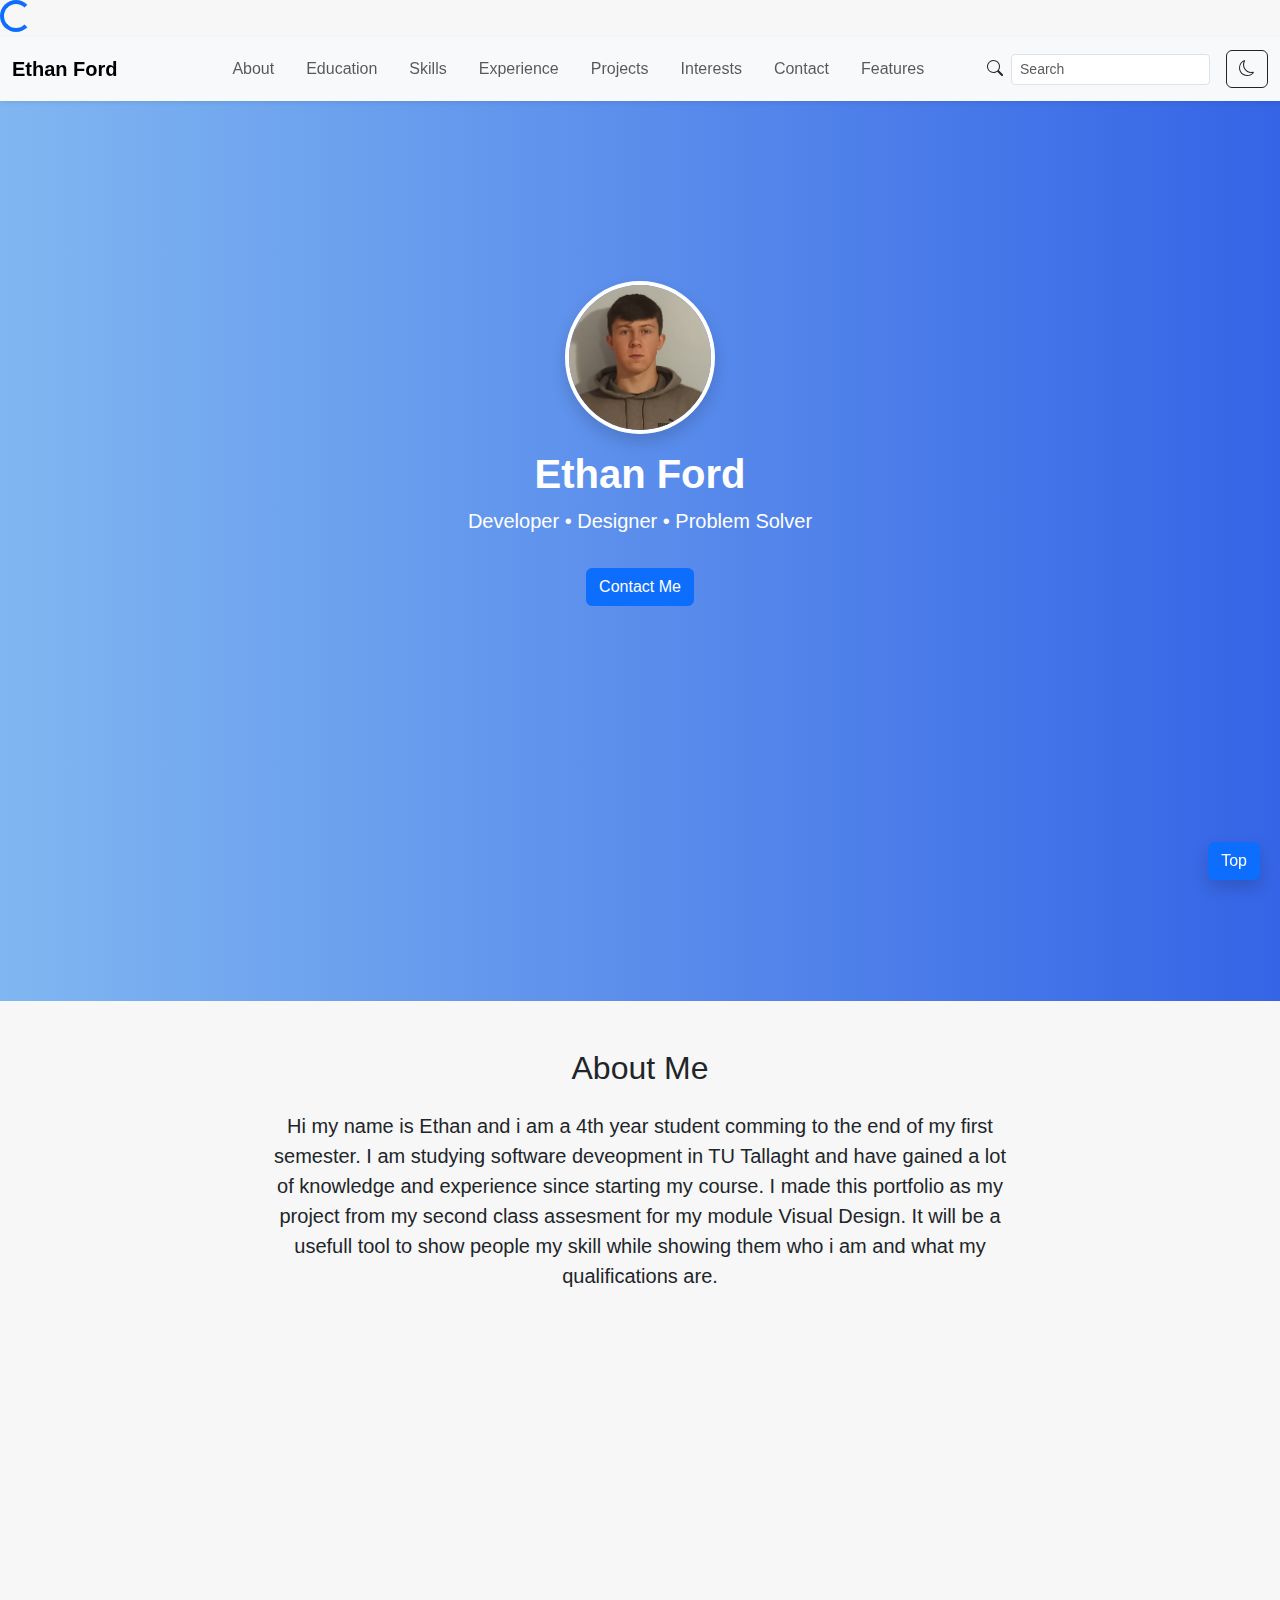
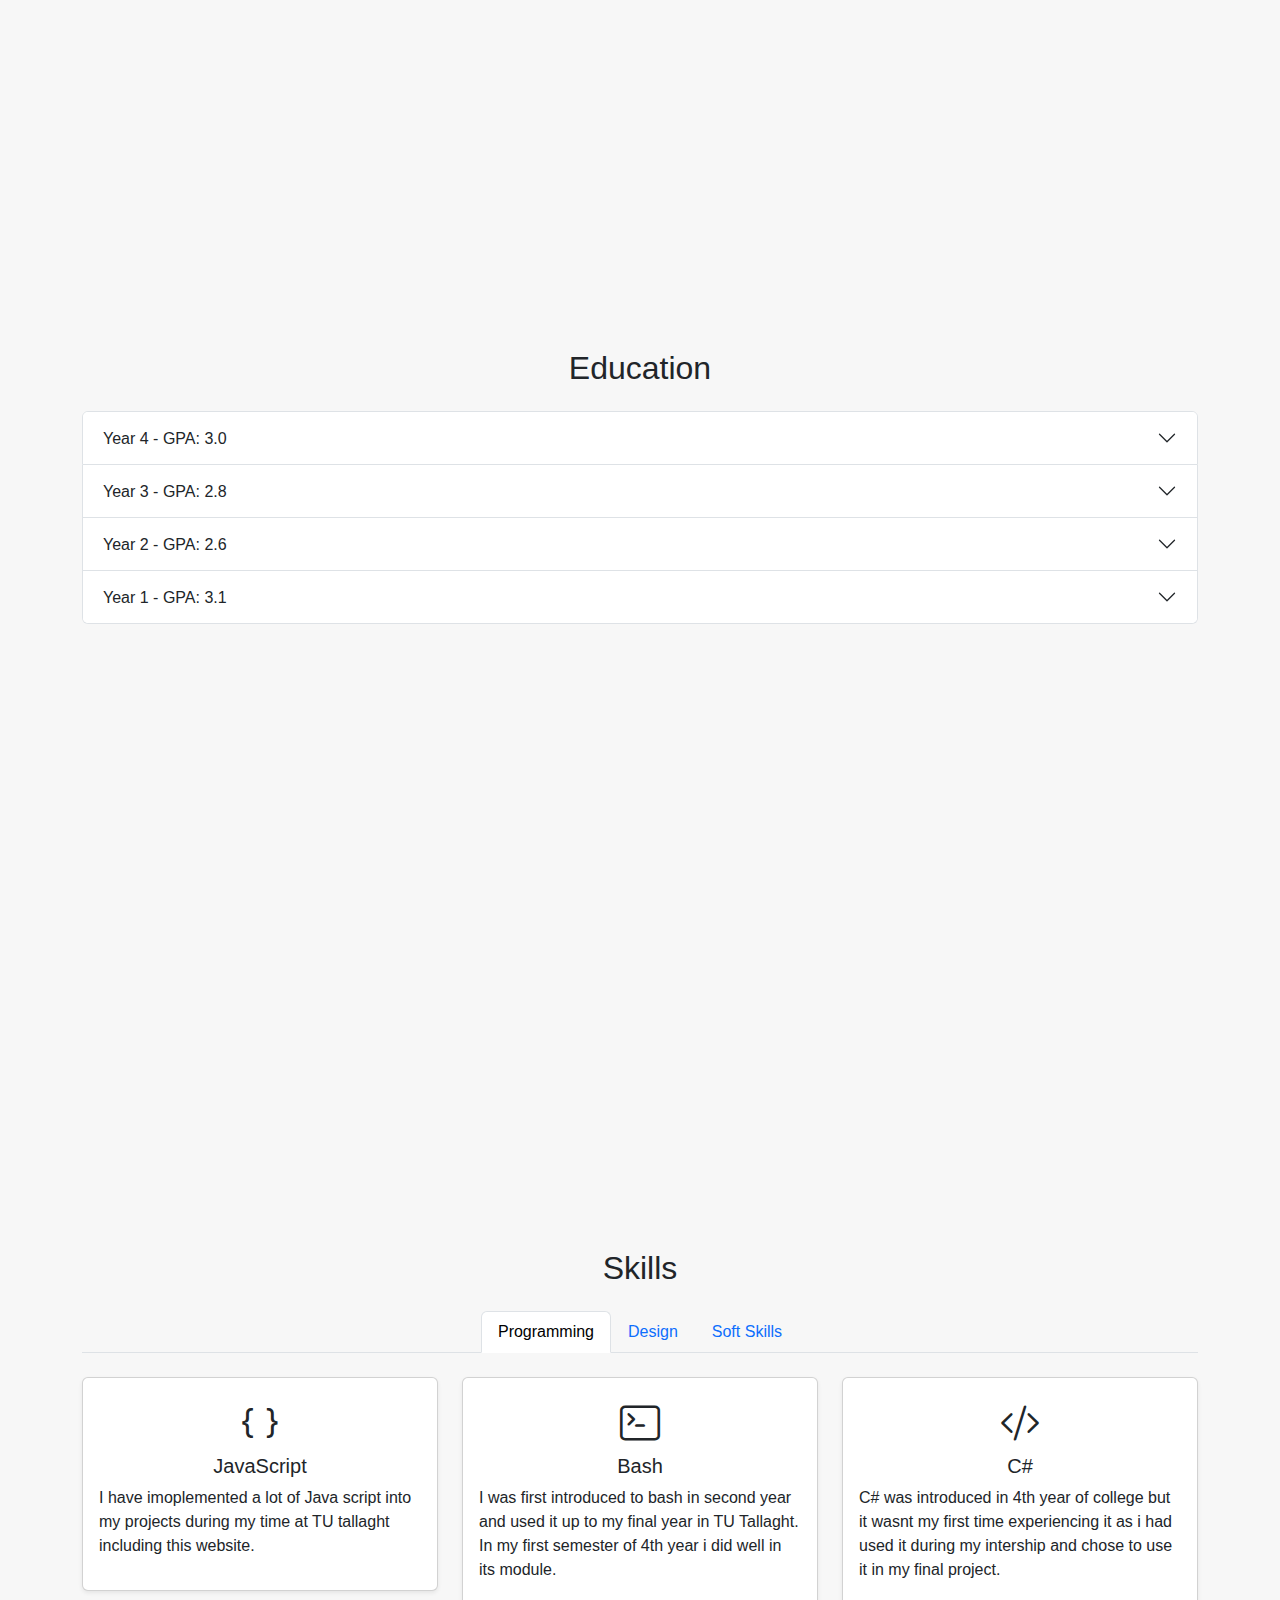
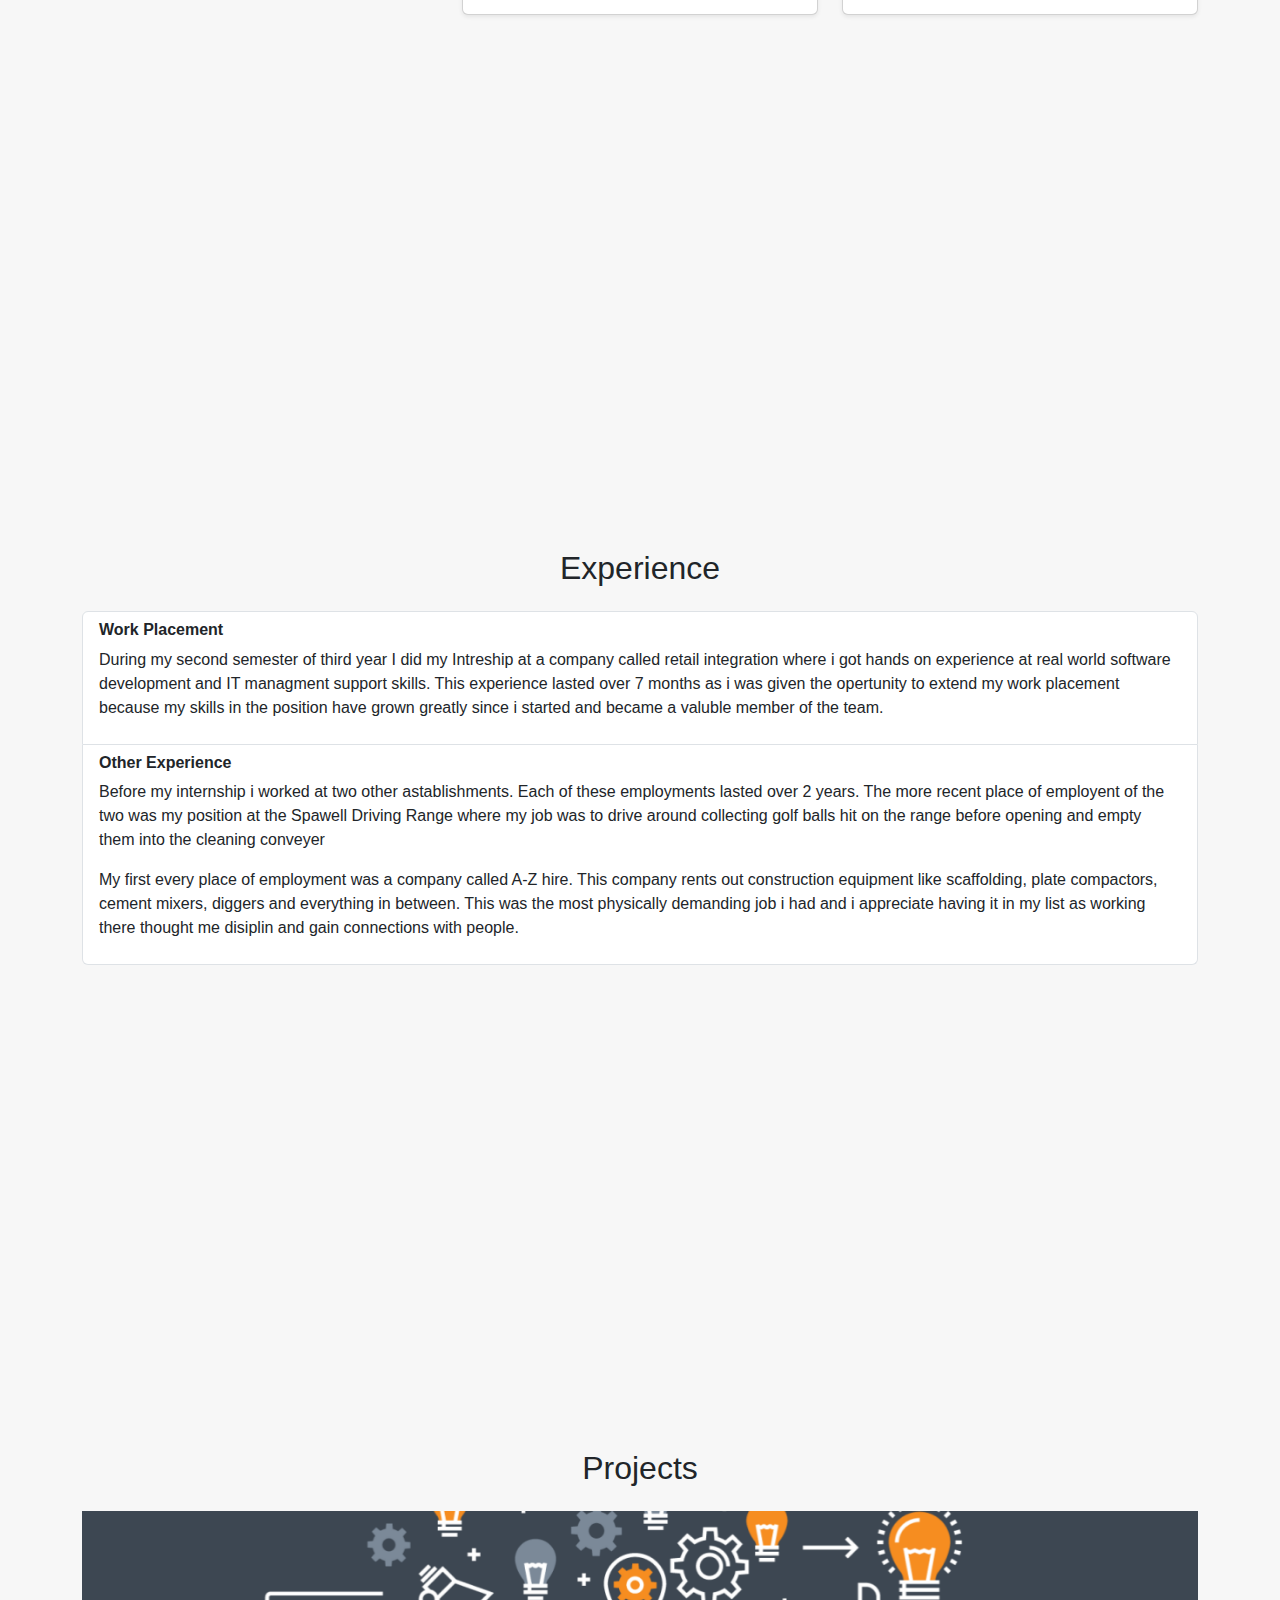
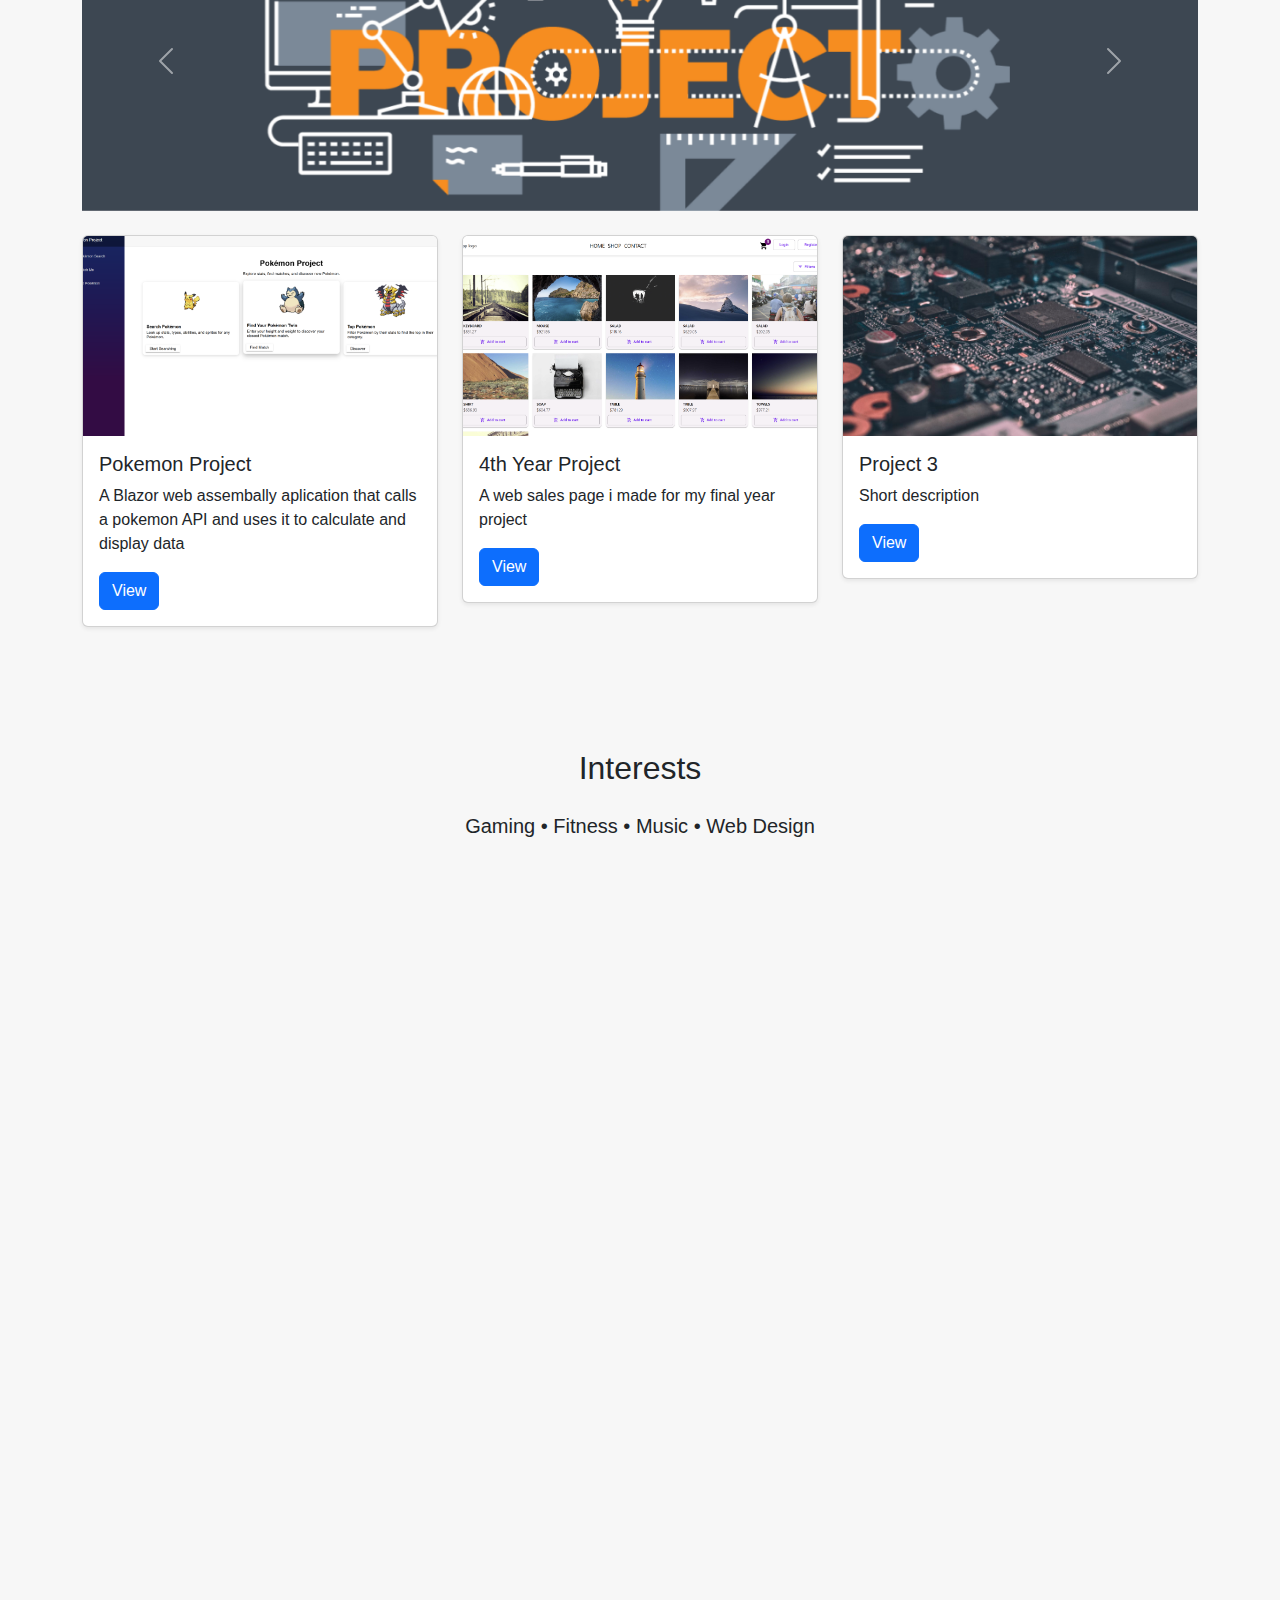
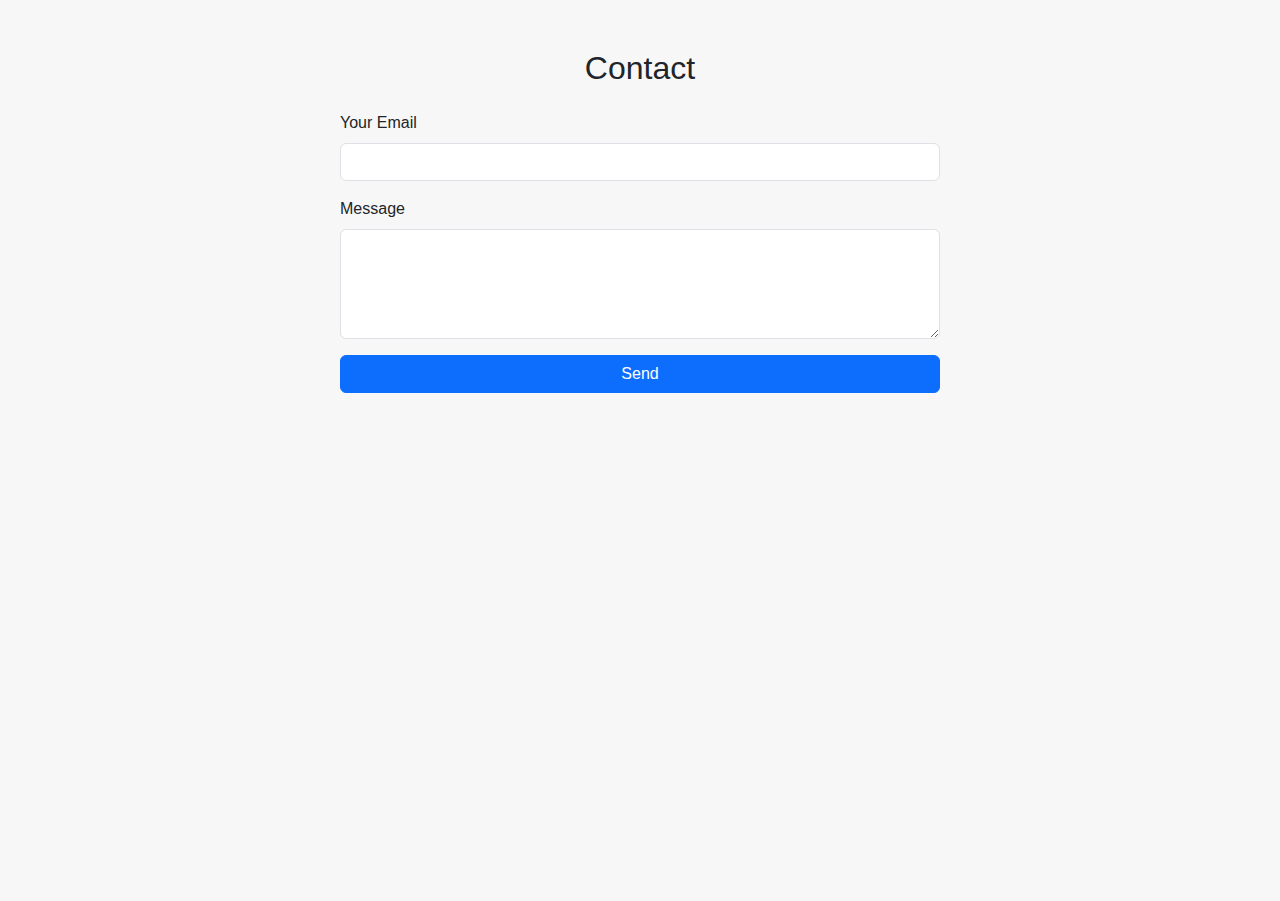
<file: index.html>
<!DOCTYPE html>
<html lang="en">

<head>
    <meta charset="UTF-8">
    <meta name="viewport" content="width=device-width, initial-scale=1.0">
    <title>Ethan Ford - Portfolio</title>

    <!-- Links -->
    <link href="https://cdn.jsdelivr.net/npm/bootstrap@5.3.3/dist/css/bootstrap.min.css" rel="stylesheet">

    <link rel="stylesheet" href="https://cdn.jsdelivr.net/npm/bootstrap-icons@1.11.1/font/bootstrap-icons.css">

    <link rel="stylesheet" href="style.css">

</head>

<body>

    <!-- PAGE LOADER -->
    <div id="loader">
        <div class="spinner-border text-primary" role="status"></div>
    </div>


    <!-- NAVBAR -->
    <nav class="navbar navbar-expand-lg bg-body-tertiary sticky-top shadow-sm">
        <div class="container-fluid">

            <!-- Left -->
            <a class="navbar-brand fw-bold" href="#hero">Ethan Ford</a>

            <button class="navbar-toggler" type="button" data-bs-toggle="collapse"
                data-bs-target="#navbarSupportedContent">
                <span class="navbar-toggler-icon"></span>
            </button>

            <div class="collapse navbar-collapse" id="navbarSupportedContent">

                <div class="flex-grow-1 p-4"></div>

                <!-- Center -->
                <ul class="navbar-nav mb-2 mb-lg-0 d-flex gap-3 text-center">

                    <li class="nav-item"><a class="nav-link" href="#about">About</a></li>
                    <li class="nav-item"><a class="nav-link" href="#education">Education</a></li>
                    <li class="nav-item"><a class="nav-link" href="#skills">Skills</a></li>
                    <li class="nav-item"><a class="nav-link" href="#experience">Experience</a></li>
                    <li class="nav-item"><a class="nav-link" href="#projects">Projects</a></li>
                    <li class="nav-item"><a class="nav-link" href="#interests">Interests</a></li>
                    <li class="nav-item"><a class="nav-link" href="#contact">Contact</a></li>
                    <li class="nav-item"><a class="nav-link" href="features.html" target="_blank">Features</a></li>

                </ul>

                <!-- Right -->
                <div class="flex-grow-1 d-flex justify-content-end align-items-center gap-3">

                    <form class="d-flex align-items-center" role="search" style="max-width: 250px;">
                        <i class="bi bi-search ms-1 p-2"></i>
                        <input class="form-control form-control-sm" type="search" placeholder="Search">
                    </form>

                    <button id="darkModeToggle" class="btn btn-outline-dark">
                        <i class="bi bi-moon"></i>
                    </button>

                </div>

            </div>
        </div>
    </nav>


    <!-- HERO -->
    <section id="hero" class="text-center">
        <img src="images/20220924_192011.jpg" width="150" class="rounded-circle shadow mb-3 mx-auto" alt="Your photo">

        <h1 class="fw-bold">Ethan Ford</h1>
        <p class="lead">Developer • Designer • Problem Solver</p>

        <a class="btn btn-primary mt-3 hero-btn" data-bs-toggle="modal" data-bs-target="#contactModal">
            Contact Me
        </a>
    </section>


    <!-- ABOUT -->
    <section id="about" class="container py-5">
        <div class="section-shadow">
            <h2 class="mb-4 text-center">About Me</h2>
            <div class="row text-center">
                <div class="col-md-8 mx-auto">
                    <p class="lead">
                        Hi my name is Ethan and i am a 4th year student comming to the end of my first semester. I am
                        studying software deveopment in
                        TU Tallaght and have gained a lot of knowledge and experience since starting my course. I made
                        this
                        portfolio as my project from my second class assesment for my module Visual Design.
                        It will be a usefull tool to show people my skill while showing them who i am and what my
                        qualifications are.
                    </p>
                </div>
            </div>
        </div>
    </section>


    <!-- EDUCATION -->
    <section id="education" class="container py-5">
        <div class="section-shadow">
            <h2 class="mb-4 text-center">Education</h2>

            <div class="accordion" id="educationAccordion">

                
                <!-- YEAR 4 -->
                <div class="accordion-item">
                    <h2 class="accordion-header" id="year4Header">
                        <button class="accordion-button collapsed" type="button" data-bs-toggle="collapse"
                            data-bs-target="#year4" aria-expanded="false">
                            Year 4 - GPA: 3.0
                        </button>
                    </h2>
                    <div id="year4" class="accordion-collapse collapse">
                        <div class="accordion-body">
                            <div class="row g-3">
                                <div class="col-md-4">
                                    <div class="p-3 border rounded text-center">
                                        <h6 class="mb-1">App Development</h6>
                                        <span class="fw-bold text-primary">A2</span>
                                    </div>
                                </div>

                                <div class="col-md-4">
                                    <div class="p-3 border rounded text-center">
                                        <h6 class="mb-1">DevOps</h6>
                                        <span class="fw-bold text-primary">A3</span>
                                    </div>
                                </div>

                                <div class="col-md-4">
                                    <div class="p-3 border rounded text-center">
                                        <h6 class="mb-1">Bash Scripting</h6>
                                        <span class="fw-bold text-primary">A3</span>
                                    </div>
                                </div>
                            </div>
                        </div>
                    </div>
                </div>


                <!-- YEAR 3 -->
                <div class="accordion-item">
                    <h2 class="accordion-header" id="year3Header">
                        <button class="accordion-button collapsed" type="button" data-bs-toggle="collapse"
                            data-bs-target="#year3" aria-expanded="false">
                            Year 3 - GPA: 2.8
                        </button>
                    </h2>
                    <div id="year3" class="accordion-collapse collapse">
                        <div class="accordion-body">
                            <div class="row g-3">

                                <div class="col-md-4">
                                    <div class="p-3 border rounded text-center">
                                        <h6 class="mb-1">Server-side Web Development</h6>
                                        <span class="fw-bold text-primary">C+</span>
                                    </div>
                                </div>

                                <div class="col-md-4">
                                    <div class="p-3 border rounded text-center">
                                        <h6 class="mb-1">Operating Systems</h6>
                                        <span class="fw-bold text-primary">C+</span>
                                    </div>
                                </div>

                                <div class="col-md-4">
                                    <div class="p-3 border rounded text-center">
                                        <h6 class="mb-1">Data Analysis</h6>
                                        <span class="fw-bold text-primary">B-</span>
                                    </div>
                                </div>

                            </div>
                        </div>
                    </div>
                </div>


                <!-- YEAR 2 -->
                <div class="accordion-item">
                    <h2 class="accordion-header" id="year2Header">
                        <button class="accordion-button collapsed" type="button" data-bs-toggle="collapse"
                            data-bs-target="#year2" aria-expanded="false">
                            Year 2 - GPA: 2.6
                        </button>
                    </h2>
                    <div id="year2" class="accordion-collapse collapse">
                        <div class="accordion-body">
                            <div class="row g-3">

                                <div class="col-md-4">
                                    <div class="p-3 border rounded text-center">
                                        <h6 class="mb-1">Discrete Mathematics 2</h6>
                                        <span class="fw-bold text-primary">A</span>
                                    </div>
                                </div>

                                <div class="col-md-4">
                                    <div class="p-3 border rounded text-center">
                                        <h6 class="mb-1">Client Side Web Development</h6>
                                        <span class="fw-bold text-primary">B</span>
                                    </div>
                                </div>

                                <div class="col-md-4">
                                    <div class="p-3 border rounded text-center">
                                        <h6 class="mb-1">Network Fundamentals</h6>
                                        <span class="fw-bold text-primary">B-</span>
                                    </div>
                                </div>

                            </div>
                        </div>
                    </div>
                </div>


                <!-- YEAR 1 -->
                <div class="accordion-item">
                    <h2 class="accordion-header" id="year1Header">
                        <button class="accordion-button collapsed" type="button" data-bs-toggle="collapse"
                            data-bs-target="#year1" aria-expanded="false">
                            Year 1 - GPA: 3.1
                        </button>
                    </h2>
                    <div id="year1" class="accordion-collapse collapse">
                        <div class="accordion-body">
                            <div class="row g-3">

                                <div class="col-md-4">
                                    <div class="p-3 border rounded text-center">
                                        <h6 class="mb-1">Software Development 1 & 2</h6>
                                        <span class="fw-bold text-primary">A</span>
                                    </div>
                                </div>

                                <div class="col-md-4">
                                    <div class="p-3 border rounded text-center">
                                        <h6 class="mb-1">Discrete Mathematics 1</h6>
                                        <span class="fw-bold text-primary">B+</span>
                                    </div>
                                </div>

                                <div class="col-md-4">
                                    <div class="p-3 border rounded text-center">
                                        <h6 class="mb-1">Database Fundamentals</h6>
                                        <span class="fw-bold text-primary">B</span>
                                    </div>
                                </div>

                            </div>
                        </div>
                    </div>
                </div>
    </section>

    <!-- SKILLS -->
    <section id="skills" class="container py-5">
        <div class="section-shadow">
            <h2 class="mb-4 text-center">Skills</h2>

            <!-- Tabs -->
            <ul class="nav nav-tabs justify-content-center mb-4" id="skillsTab" role="tablist">
                <li class="nav-item" role="presentation">
                    <button class="nav-link active" id="prog-tab" data-bs-toggle="tab" data-bs-target="#prog"
                        type="button" role="tab">Programming</button>
                </li>
                <li class="nav-item" role="presentation">
                    <button class="nav-link" id="design-tab" data-bs-toggle="tab" data-bs-target="#design" type="button"
                        role="tab">Design</button>
                </li>
                <li class="nav-item" role="presentation">
                    <button class="nav-link" id="soft-tab" data-bs-toggle="tab" data-bs-target="#soft" type="button"
                        role="tab">Soft Skills</button>
                </li>
            </ul>

            <!-- Content -->
            <div class="tab-content" id="skillsTabContent">

                <!-- PROGRAMMING -->
                <div class="tab-pane fade show active" id="prog" role="tabpanel">
                    <div class="row text-center g-4">
                        <div class="col-md-4">
                            <div class="card p-3 shadow-sm"><i class="bi bi-braces fs-1"></i>
                                <h5>JavaScript</h5>
                                <p class="text-start">I have imoplemented a lot of Java script into my projects during
                                    my
                                    time at TU tallaght including this website.</p>
                            </div>
                        </div>
                        <div class="col-md-4">
                            <div class="card p-3 shadow-sm"><i class="bi bi-terminal fs-1"></i>
                                <h5>Bash</h5>
                                <p class="text-start"> I was first introduced to bash in second year and used it up to
                                    my
                                    final year in TU Tallaght. In my first semester of 4th year i did well in its
                                    module.
                                </p>
                            </div>
                        </div>
                        <div class="col-md-4">
                            <div class="card p-3 shadow-sm"><i class="bi bi-code-slash fs-1"></i>
                                <h5>C#</h5>
                                <p class="text-start">C# was introduced in 4th year of college but it wasnt my first
                                    time
                                    experiencing it as i had used it during my intership and chose to use it in my final
                                    project.</p>
                            </div>
                        </div>
                    </div>
                </div>

                <!-- DESIGN -->
                <div class="tab-pane fade" id="design" role="tabpanel">
                    <div class="row text-center g-4 justify-content-center">

                        <div class="col-md-4">
                            <div class="card p-3 shadow-sm">
                                <i class="bi bi-brush fs-1"></i>
                                <h5>UI/UX</h5>
                                <p class="text-start">
                                    During my class Visual design I learned a lot about how to design and present
                                    websites
                                    so users have a good experience.
                                </p>
                            </div>
                        </div>

                        <div class="col-md-4">
                            <div class="card p-3 shadow-sm">
                                <i class="bi bi-bar-chart fs-1"></i>
                                <h5>Graphs</h5>
                                <p class="text-start">
                                    I learned how to use Tableau to create dashboards that make complex information
                                    easier
                                    to understand with the use of graphs.
                                </p>
                            </div>
                        </div>

                    </div>
                </div>


                <!-- SOFT SKILLS -->
                <div class="tab-pane fade" id="soft" role="tabpanel">
                    <div class="row justify-content-center text-center g-4">
                        <div class="col-md-4">
                            <div class="card p-3 shadow-sm">
                                <i class="bi bi-people fs-1"></i>
                                <h5>Teamwork</h5>
                                <p class="text-start">
                                    During my time at TU Tallaght I was involved in many group projects
                                    in order to learn how to organise and compromise to efficiently work together.
                                </p>
                            </div>
                        </div>

                        <div class="col-md-4">
                            <div class="card p-3 shadow-sm">
                                <i class="bi bi-chat-dots fs-1"></i>
                                <h5>Communication</h5>
                                <p class="text-start">
                                    Communication with a group or individuals is very important when creating
                                    strong relations and completing tasks effectively.
                                </p>
                            </div>
                        </div>
                    </div>
                </div>
            </div>
        </div>

    </section>



    <!-- EXPERIENCE -->
    <section id="experience" class="container py-5">
        <div class="section-shadow">
            <h2 class="mb-4 text-center">Experience</h2>

            <ul class="list-group">
                <li class="list-group-item">
                    <h6 class="fw-bold">Work Placement</h6>
                    <p>During my second semester of third year I did my Intreship at a company called retail integration
                        where i got hands on experience at real world software development and IT managment support
                        skills.
                        This experience lasted over 7 months as i was given the opertunity to extend my work placement
                        because my skills in the position have grown greatly since i started and became a valuble member
                        of
                        the team.
                    </p>
                </li>
                <li class="list-group-item">
                    <h6 class="fw-bold">Other Experience</h6>
                    <p>Before my internship i worked at two other astablishments. Each of these employments lasted over
                        2
                        years. The more recent place of employent of the two was my position at the Spawell Driving
                        Range
                        where
                        my job was to drive around collecting golf balls hit on the range before opening and empty them
                        into
                        the cleaning conveyer
                    </p>
                    <p></p>
                    <p>My first every place of employment was a company called A-Z hire. This company rents out
                        construction
                        equipment like scaffolding, plate compactors, cement mixers, diggers and everything in between.
                        This was the most physically demanding job i had and i appreciate having it in my list as
                        working
                        there thought me disiplin and gain connections with people.</p>
                </li>
            </ul>
        </div>
    </section>


    <!-- PROJECTS -->
    <section id="projects" class="container py-5">
        <div class="section-shadow">
            <h2 class="mb-4 text-center">Projects</h2>

            <div id="carouselExample" class="carousel slide mb-4">
                <div class="carousel-inner">
                    <div class="carousel-item active">
                        <img src="images/1673636348357.png" class="d-block w-100">
                    </div>
                    <div class="carousel-item">
                        <img src="images/Screenshot 2025-11-29 162659.png" class="d-block w-100">
                    </div>
                    <div class="carousel-item">
                        <img src="images/Screenshot 2025-12-11 013638.png" class="d-block w-100">
                    </div>
                    <div class="carousel-item">
                        <img src="images/Screenshot 2025-12-10 213213.png" class="d-block w-100">
                    </div>
                    <div class="carousel-item">
                        <img src="images/Screenshot 2025-12-10 213150.png" class="d-block w-100">
                    </div>
                    <div class="carousel-item">
                        <img src="images/Screenshot 2025-12-10 213300.png" class="d-block w-100">
                    </div>
                </div>

                <button class="carousel-control-prev" type="button" data-bs-target="#carouselExample"
                    data-bs-slide="prev">
                    <span class="carousel-control-prev-icon"></span>
                </button>

                <button class="carousel-control-next" type="button" data-bs-target="#carouselExample"
                    data-bs-slide="next">
                    <span class="carousel-control-next-icon"></span>
                </button>
            </div>

            <div class="row g-4">

                <div class="col-md-4">
                    <div class="card shadow-sm">
                        <img src="images/Screenshot 2025-12-11 013638.png" class="card-img-top">
                        <div class="card-body">
                            <h5>Pokemon Project</h5>
                            <p>A Blazor web assembally aplication that calls a pokemon API and uses it to calculate and
                                display data</p>
                            <a href="https://x00197969ethanford.github.io/Pokemon/" class="btn btn-primary"
                                target="_blank">View</a>
                        </div>
                    </div>
                </div>

                <div class="col-md-4">
                    <div class="card shadow-sm">
                        <img src="images/Screenshot 2025-11-29 162659.png" class="card-img-top">
                        <div class="card-body">
                            <h5>4th Year Project</h5>
                            <p>A web sales page i made for my final year project</p>
                            <a href="https://localhost:4200/" class="btn btn-primary" target="_blank">View</a>
                        </div>
                    </div>
                </div>

                <div class="col-md-4">
                    <div class="card shadow-sm">
                        <img src="images/photo-1518770660439-4636190af475.avif" class="card-img-top">
                        <div class="card-body">
                            <h5>Project 3</h5>
                            <p>Short description</p><a href="#" class="btn btn-primary" target="_blank">View</a>
                        </div>
                    </div>
                </div>

            </div>
        </div>


    </section>


    <!-- INTERESTS -->
    <section id="interests" class="container py-5">
        <div class="section-shadow">
            <h2 class="mb-4 text-center">Interests</h2>
            <p class="lead text-center">Gaming • Fitness • Music • Web Design</p>
        </div>
    </section>


    <!-- CONTACT -->
    <section id="contact" class="container py-5">
        <div class="section-shadow">
            <h2 class="mb-4 text-center">Contact</h2>

            <form class="mx-auto" style="max-width: 600px;">
                <div class="mb-3">
                    <label class="form-label">Your Email</label>
                    <input type="email" class="form-control">
                </div>

                <div class="mb-3">
                    <label class="form-label">Message</label>
                    <textarea class="form-control" rows="4"></textarea>
                </div>

                <button class="btn btn-primary w-100" type="button" id="sendMessageBtn">
                    Send
                </button>
            </form>

            <!-- Google Map -->
            <div class="map-display mt-4">
                <iframe
                    src="https://www.google.com/maps/embed?pb=!1m18!1m12!1m3!1d4769.827572647485!2d-6.3634550999999995!3d53.2910794!2m3!1f0!2f0!3f0!3m2!1i1024!2i768!4f13.1!3m3!1m2!1s0x48670b4b8ec071f5%3A0xb6cf7501e0d9522a!2sTU%20Dublin%2C%20Tallaght!5e0!3m2!1sen!2sie!4v1765391808193!5m2!1sen!2sie"
                    allowfullscreen="" loading="lazy" referrerpolicy="no-referrer-when-downgrade">
                </iframe>
            </div>
        </div>

    </section>

    <!-- Message sent -->
    <div class="modal fade" id="messageConfirm" tabindex="-1">
        <div class="modal-dialog">
            <div class="modal-content p-3">
                <h4 class="fw-bold">Message Sent</h4>
                <p>Your message has been received. I will get back to you soon.</p>
                <button class="btn btn-primary" data-bs-dismiss="modal">OK</button>
            </div>
        </div>
    </div>



    <!-- MODAL -->
    <div class="modal fade" id="contactModal">
        <div class="modal-dialog">
            <div class="modal-content p-4">
                <h3 class="fw-bold">Contact Information</h3>
                <p><i class="bi bi-envelope"></i> x00197969@myTUdublin.com</p>
                <p><i class="bi bi-linkedin"></i> <a
                        href="https://www.linkedin.com/feed/?trk=guest_homepage-basic_google-one-tap-submit"
                        target="_blank">Linkedin</a></p>
                <p><i class="bi bi-geo-alt"></i> TU Tallaght</p>
                <button class="btn btn-secondary" data-bs-dismiss="modal">Close</button>
            </div>
        </div>
    </div>

    <!-- Back to Top -->
    <button id="backToTop" class="btn btn-primary shadow">Top</button>

    <script>
        const backToTopBtn = document.getElementById("backToTop");

        window.addEventListener("scroll", () => {
            backToTopBtn.style.display = window.scrollY > 300 ? "block" : "none";
        });

        backToTopBtn.addEventListener("click", () => {
            window.scrollTo({ top: 0, behavior: "smooth" });
        });
    </script>


    <!-- Dark Mode -->
    <script>
        const toggleBtn = document.getElementById("darkModeToggle");

        toggleBtn.addEventListener("click", () => {
            document.body.classList.toggle("dark-mode");

            // Icon changeF
            if (document.body.classList.contains("dark-mode")) {
                toggleBtn.innerHTML = '<i class="bi bi-sun"></i>';
            } else {
                toggleBtn.innerHTML = '<i class="bi bi-moon"></i>';
            }
        });
    </script>

    <script src="https://cdn.jsdelivr.net/npm/bootstrap@5.3.3/dist/js/bootstrap.bundle.min.js"></script>

    <script src="script.js"></script>

    <!-- Loading -->
    <script>
        window.addEventListener("load", () => {
            setTimeout(() => {
                document.getElementById("loader").classList.add("hidden");
            }, 1000); // 1 second

        });
    </script>

</body>


</html>
</file>
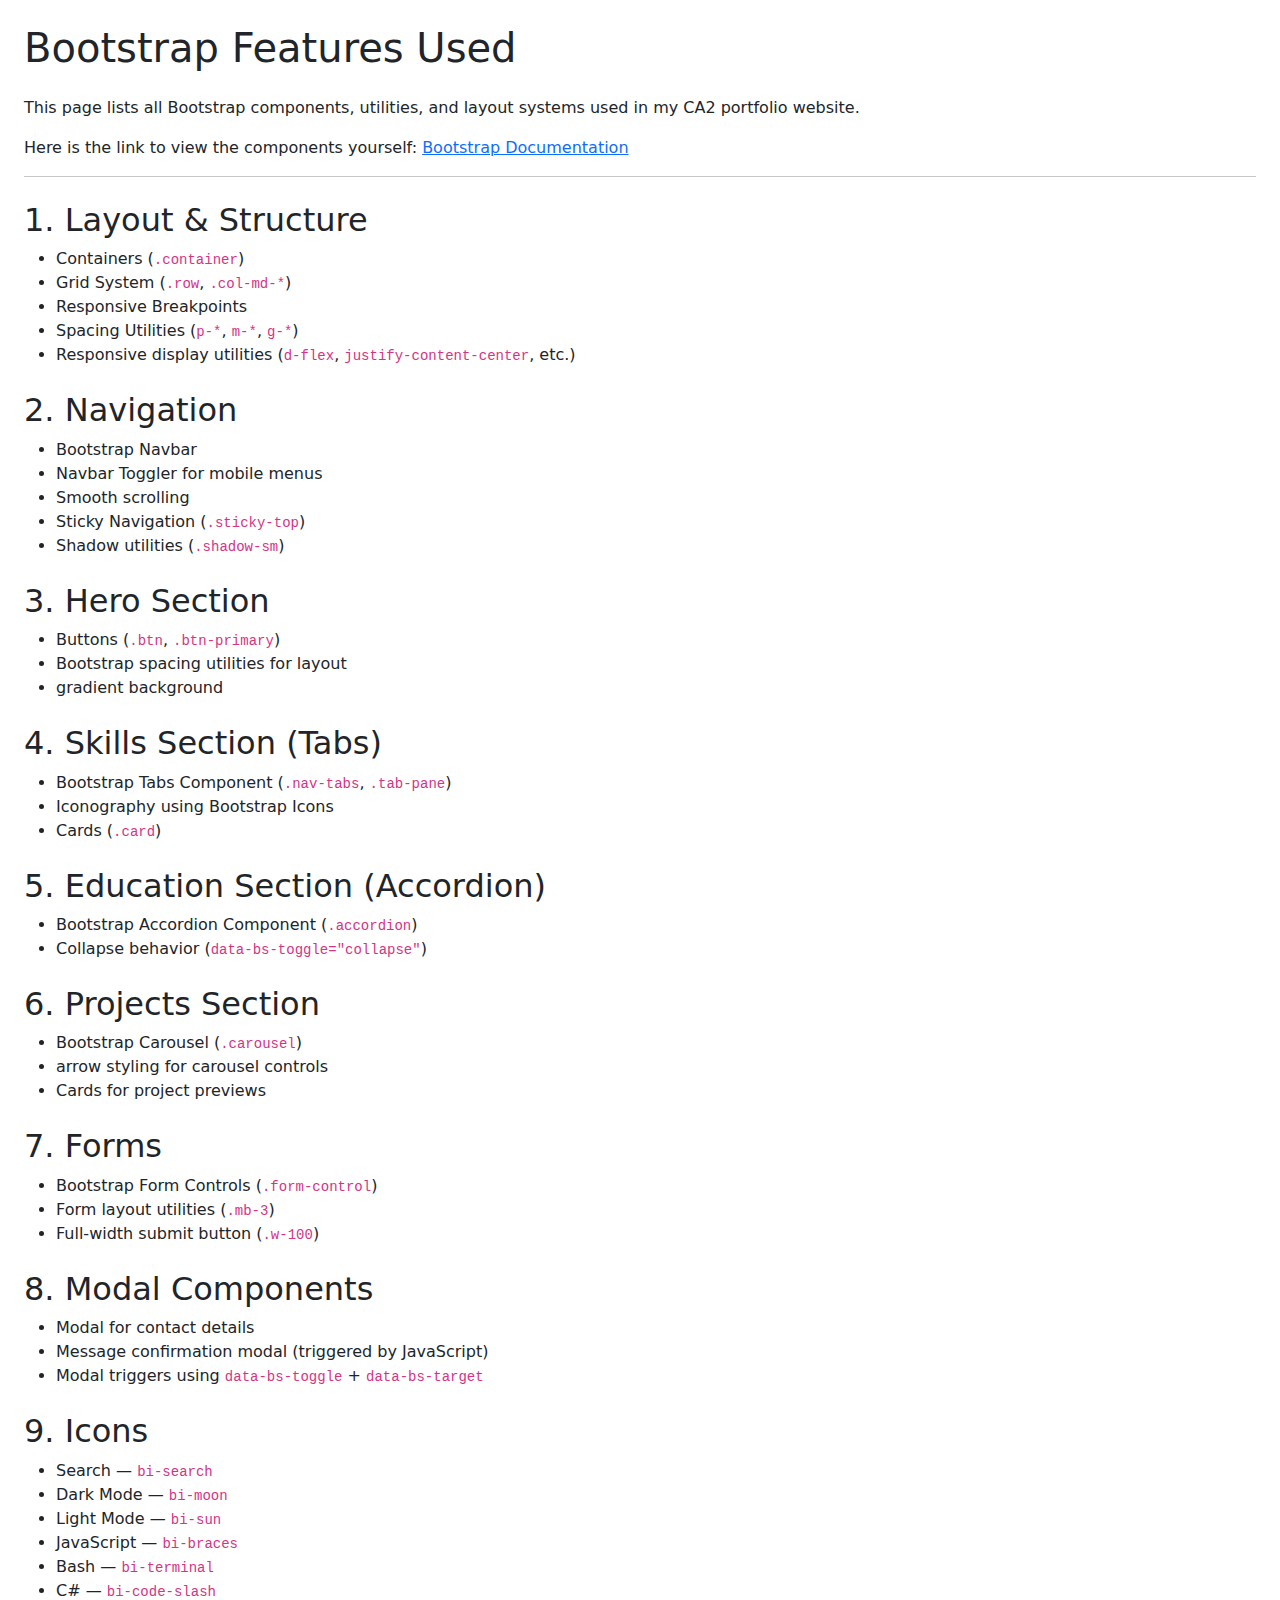
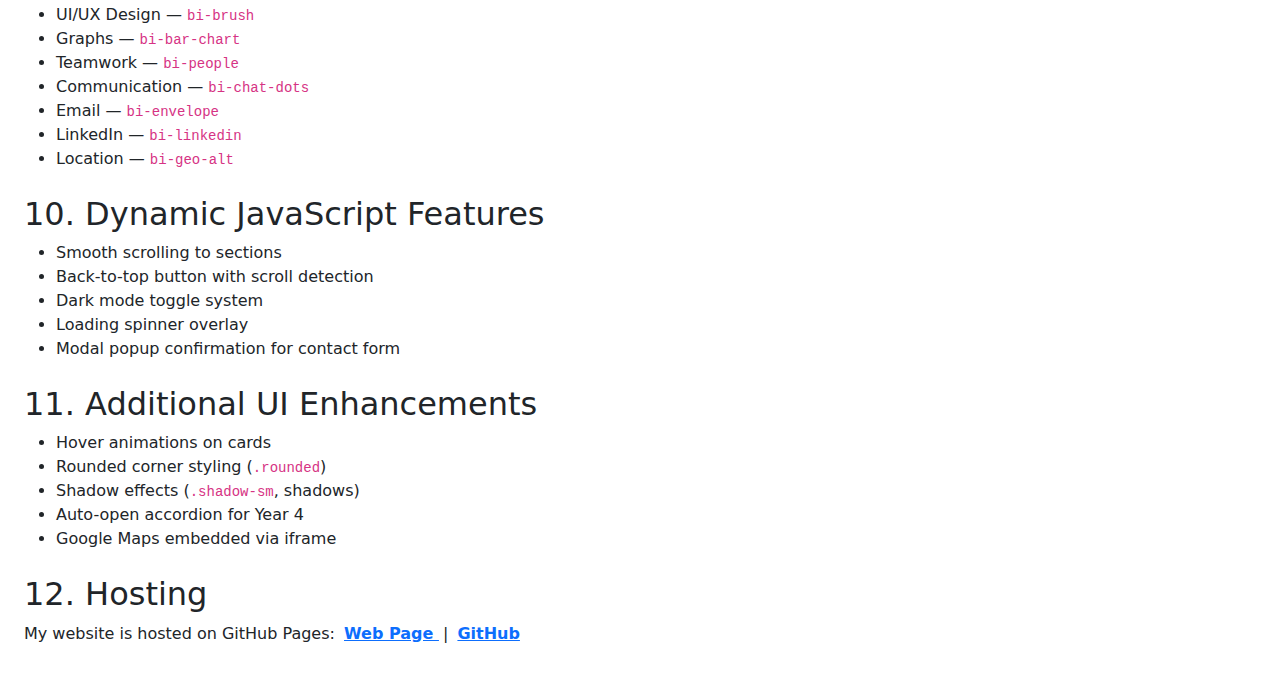
<file: features.html>
<!DOCTYPE html>
<html lang="en">

<head>
    <meta charset="UTF-8">
    <meta name="viewport" content="width=device-width, initial-scale=1.0">
    <title>Bootstrap Features Used</title>

    <link href="https://cdn.jsdelivr.net/npm/bootstrap@5.3.3/dist/css/bootstrap.min.css" rel="stylesheet">
</head>

<body class="p-4">

    <h1 class="mb-4">Bootstrap Features Used</h1>
    <p>This page lists all Bootstrap components, utilities, and layout systems used in my CA2 portfolio website.</p>

    <p>
        Here is the link to view the components yourself:
        <a href="https://getbootstrap.com/docs/5.3/getting-started/introduction/" target="_blank">
            Bootstrap Documentation
        </a>
    </p>
    
    <hr>

    <h2 class="mt-4">1. Layout & Structure</h2>
    <ul>
        <li>Containers (<code>.container</code>)</li>
        <li>Grid System (<code>.row</code>, <code>.col-md-*</code>)</li>
        <li>Responsive Breakpoints</li>
        <li>Spacing Utilities (<code>p-*</code>, <code>m-*</code>, <code>g-*</code>)</li>
        <li>Responsive display utilities (<code>d-flex</code>, <code>justify-content-center</code>, etc.)</li>
    </ul>

    <h2 class="mt-4">2. Navigation</h2>
    <ul>
        <li>Bootstrap Navbar</li>
        <li>Navbar Toggler for mobile menus</li>
        <li>Smooth scrolling</li>
        <li>Sticky Navigation (<code>.sticky-top</code>)</li>
        <li>Shadow utilities (<code>.shadow-sm</code>)</li>
    </ul>

    <h2 class="mt-4">3. Hero Section</h2>
    <ul>
        <li>Buttons (<code>.btn</code>, <code>.btn-primary</code>)</li>
        <li>Bootstrap spacing utilities for layout</li>
        <li>gradient background</li>
    </ul>

    <h2 class="mt-4">4. Skills Section (Tabs)</h2>
    <ul>
        <li>Bootstrap Tabs Component (<code>.nav-tabs</code>, <code>.tab-pane</code>)</li>
        <li>Iconography using Bootstrap Icons</li>
        <li>Cards (<code>.card</code>)</li>
    </ul>

    <h2 class="mt-4">5. Education Section (Accordion)</h2>
    <ul>
        <li>Bootstrap Accordion Component (<code>.accordion</code>)</li>
        <li>Collapse behavior (<code>data-bs-toggle="collapse"</code>)</li>
    </ul>

    <h2 class="mt-4">6. Projects Section</h2>
    <ul>
        <li>Bootstrap Carousel (<code>.carousel</code>)</li>
        <li>arrow styling for carousel controls</li>
        <li>Cards for project previews</li>
    </ul>

    <h2 class="mt-4">7. Forms</h2>
    <ul>
        <li>Bootstrap Form Controls (<code>.form-control</code>)</li>
        <li>Form layout utilities (<code>.mb-3</code>)</li>
        <li>Full-width submit button (<code>.w-100</code>)</li>
    </ul>

    <h2 class="mt-4">8. Modal Components</h2>
    <ul>
        <li>Modal for contact details</li>
        <li>Message confirmation modal (triggered by JavaScript)</li>
        <li>Modal triggers using <code>data-bs-toggle</code> + <code>data-bs-target</code></li>
    </ul>

    <h2 class="mt-4">9. Icons</h2>
    <ul>
        <li><i class="bi bi-search"></i> Search — <code>bi-search</code></li>
        <li><i class="bi bi-moon"></i> Dark Mode — <code>bi-moon</code></li>
        <li><i class="bi bi-sun"></i> Light Mode — <code>bi-sun</code></li>
        <li><i class="bi bi-braces"></i> JavaScript — <code>bi-braces</code></li>
        <li><i class="bi bi-terminal"></i> Bash — <code>bi-terminal</code></li>
        <li><i class="bi bi-code-slash"></i> C# — <code>bi-code-slash</code></li>
        <li><i class="bi bi-brush"></i> UI/UX Design — <code>bi-brush</code></li>
        <li><i class="bi bi-bar-chart"></i> Graphs — <code>bi-bar-chart</code></li>
        <li><i class="bi bi-people"></i> Teamwork — <code>bi-people</code></li>
        <li><i class="bi bi-chat-dots"></i> Communication — <code>bi-chat-dots</code></li>
        <li><i class="bi bi-envelope"></i> Email — <code>bi-envelope</code></li>
        <li><i class="bi bi-linkedin"></i> LinkedIn — <code>bi-linkedin</code></li>
        <li><i class="bi bi-geo-alt"></i> Location — <code>bi-geo-alt</code></li>
    </ul>

    <h2 class="mt-4">10. Dynamic JavaScript Features</h2>
    <ul>
        <li>Smooth scrolling to sections</li>
        <li>Back-to-top button with scroll detection</li>
        <li>Dark mode toggle system</li>
        <li>Loading spinner overlay</li>
        <li>Modal popup confirmation for contact form</li>
    </ul>

    <h2 class="mt-4">11. Additional UI Enhancements</h2>
    <ul>
        <li>Hover animations on cards</li>
        <li>Rounded corner styling (<code>.rounded</code>)</li>
        <li>Shadow effects (<code>.shadow-sm</code>, shadows)</li>
        <li>Auto-open accordion for Year 4</li>
        <li>Google Maps embedded via iframe</li>
    </ul>

    <h2 class="mt-4">12. Hosting</h2>
    <p>My website is hosted on GitHub Pages: 
        <a class="p-1" href="https://x00197969ethanford.github.io/Visual-Design-CA2/#projects"><strong>Web Page </strong></a> | 
        <a class="p-1" href="https://github.com/x00197969ethanford/Visual-Design-CA2/actions/runs/20117985142"><strong>GitHub </strong></a> 
    </p>

    <script src="https://cdn.jsdelivr.net/npm/bootstrap@5.3.3/dist/js/bootstrap.bundle.min.js"></script>
</body>

</html>
</file>
<file: style.css>
/* ============ GENERAL STYLING ============ */

body {
    font-family: 'Inter', sans-serif;
    background-color: #f7f7f7;

}

section {
    min-height: 100vh;
    padding-top: 120px;  
    padding-bottom: 120px;

    scroll-margin-top: 50px;
}

html {
    scroll-margin-top: 70px;
}


/* ================= NAVBAR ================= */

.nav-link {
    transition: 0.3s;
}

.nav-link:hover {
    opacity: 0.7;
}


/* ================ HERO ==================== */

#hero {
    padding: 180px 20px;
    background: linear-gradient(to right, #80b7f1, #3564e6);
    color: white;
}

#hero img {
    border: 4px solid white;
}

#hero .btn {
    transition: 0.3s;

}

#hero .btn:hover {
    transform: scale(1.05);
    box-shadow: 0 0 15px rgba(255, 255, 255, 0.6);
}


/* ================ EDUCATION =============== */

.dark-mode .accordion-item {
    border: 1px solid #333 !important;
}

/* ================= SKILLS ================= */

#skills .card:hover {
    transform: scale(1.05);
}

/* ================ PROJECTS ================ */

#projects .carousel-inner img {
    height: 300px;
    object-fit: cover;
}

#projects .card-img-top {
    height: 200px;
    object-fit: cover;
}

.project-card,
.card {
    transition: transform 0.3s ease, box-shadow 0.3s ease;
}

.card:hover,
.project-card:hover {
    transform: translateY(-6px);
    box-shadow: 0 8px 20px rgba(0, 0, 0, 0.2);
}


/* ================= CONTACT ================ */




/* ============ BACK TO TOP BUTTON ========== */

#backToTop {
    position: fixed;
    bottom: 20px;
    right: 20px;
    transition: 0.3s;
}

#backToTop:hover {
    transform: scale(1.1);
    box-shadow: 0 0 15px rgba(0, 0, 0, 0.3);
}

/* =============== DARK MODE ================ */

.dark-mode {
    background-color: #1a1a1a !important;
    color: #f1f1f1 !important;
}

.dark-mode a,
.dark-mode p,
.dark-mode h1,
.dark-mode h2,
.dark-mode h3,
.dark-mode h4,
.dark-mode h5 {
    color: #f1f1f1 !important;
}

.dark-mode .navbar,
.dark-mode .card,
.dark-mode .list-group-item {
    background-color: #1e1e1e !important;
    color: white !important;
}

.dark-mode .accordion-button,
.dark-mode .accordion-button.collapsed {
    background-color: #1e1e1e !important;
    color: #f1f1f1 !important;
    border-color: #333 !important;
}

.dark-mode .accordion-body {
    background-color: #181818;
    color: #e8e8e8;
}

.dark-mode .accordion-button::after {
    filter: brightness(3);
}

#darkModeToggle {
    transition: 0.3s;
}

.dark-mode #darkModeToggle i {
    color: white !important;
}

#darkModeToggle:hover {
    transform: scale(1.1);
}

.dark-mode #hero {
    background: linear-gradient(to right, #333, #111) !important;
    color: #f1f1f1 !important;
}
</file>
